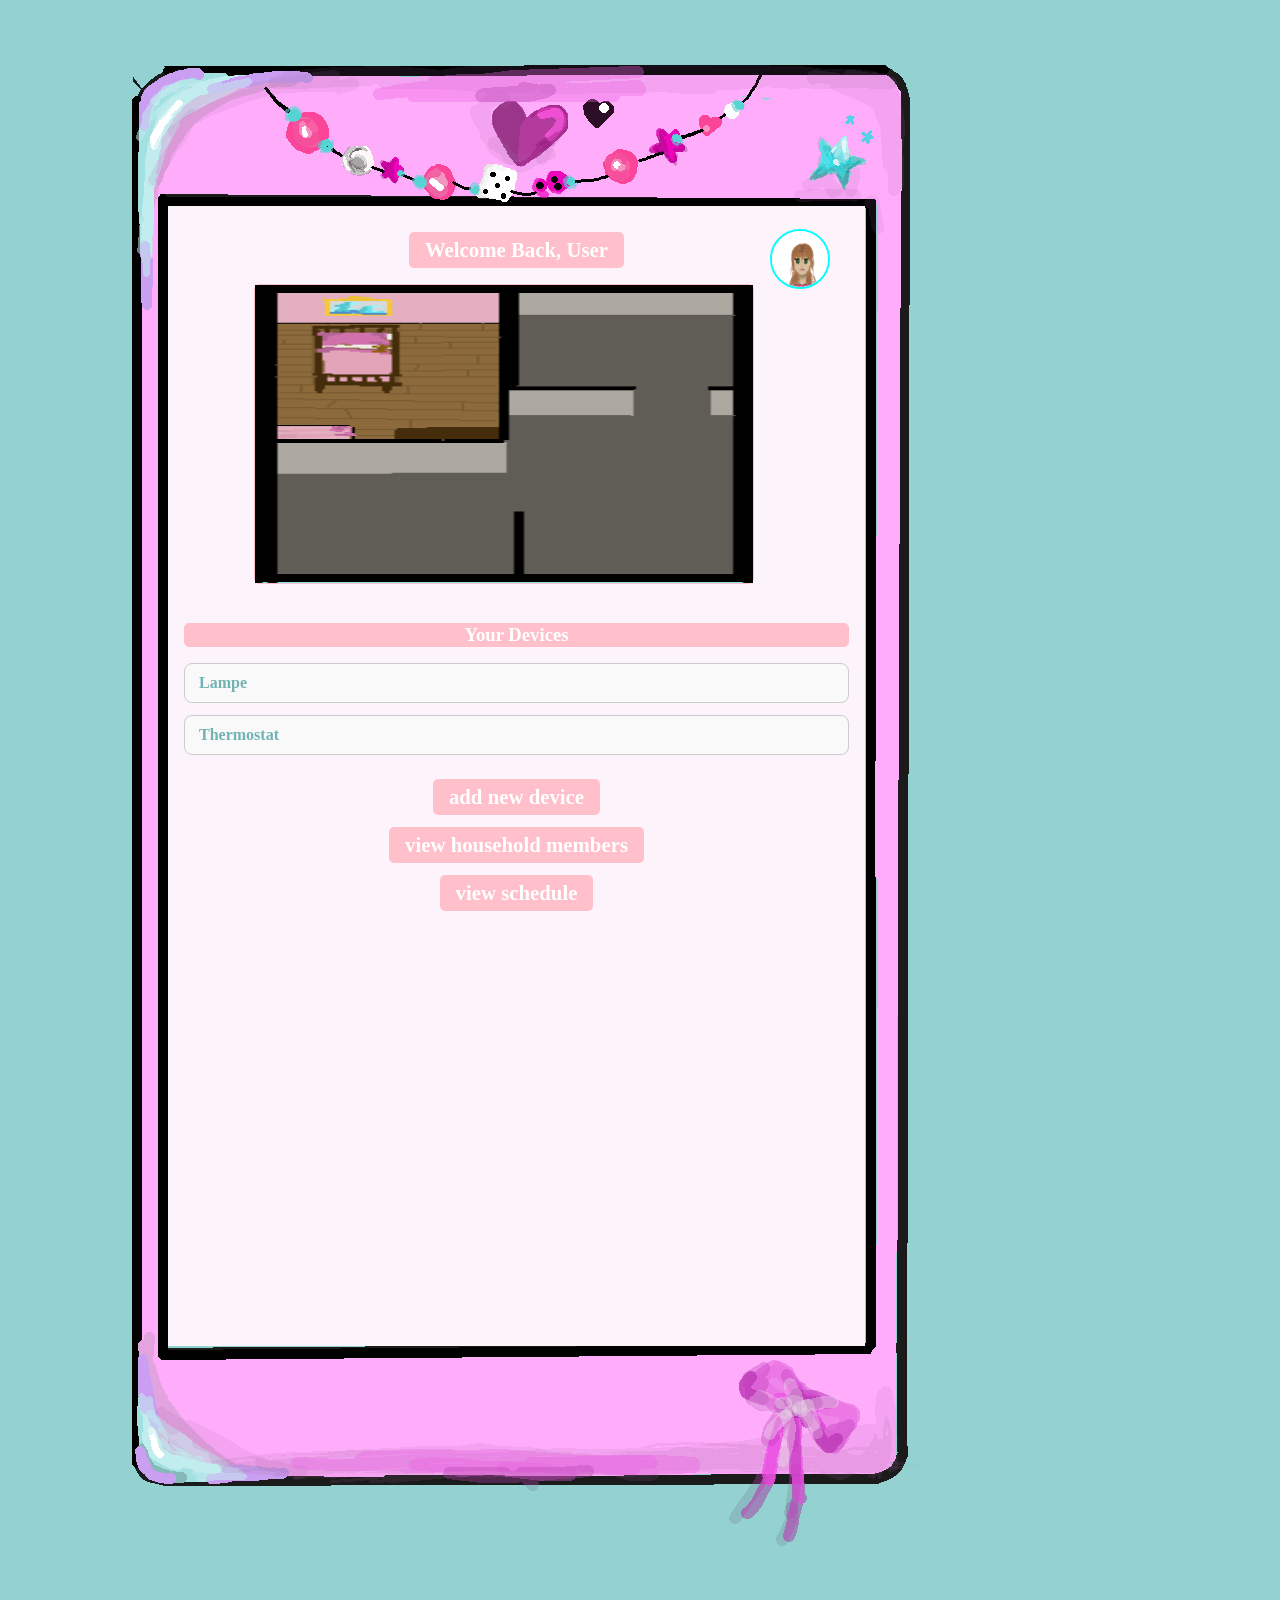
<file: dashboard.html>
<!DOCTYPE html>
<html>

<head>
<title>Dashboard – The Coolest Smart Home App</title>
<link rel="stylesheet" href="style.css">
</head>

<body>
<div id="phone-container">
  <img id="phone-frame" src="Phone_html_layout.png" alt="Phone Frame">
  <div id="wrapper">

    <h2 class="welcome-message" id="welcomeMessage">Welcome Back, User</h2>

    <div class="top-row">
      
      <div style="align-items: center; align-content: center;" class="placeholder-image" id="mainImage">
        <img src="Room_Layout.png" alt="" style="width:100%;height:100%; "> 
      </div>

      <div>
        <!-- more pop ups-->
        <button class="profile-button" id="profileButton" onclick="toggleAllowances()">
          <img src="GretaPopup.png" alt="Profilbild" id="profilePicSmall">
        </button>

        <!-- Allowances Popup -->
        <div class="allowances-popup" id="allowancesPopup">
          <h3>Allowances</h3>
          <label><input type="checkbox" name="allowance" value="lights" checked> Lichter steuern</label>
          <label><input type="checkbox" name="allowance" value="thermostat" checked> Thermostat steuern</label>
          <button style = 'color: white;' type="button" class="btn cancel collapse-button" onclick="toggleAllowances()">Back</button>
        </div>
      </div>
    </div>

    <!-- config devices (except no s cuz I was too lazy to add more than one) -->
    <div class="devices-section">
      <h3>Your Devices</h3>

      <!-- Lamp-->
      <div class="device-card" onclick="toggleDevice('lampConfig')">
        <span class="device-name">  Lampe</span>
        <div class="device-config" id="lampConfig">
          <div class="lamp-control">
            <label><input type="checkbox" id="lampOn" checked> An</label>
            <!-- Lampe -->
<label style="color: pink;">Helligkeit:
  <input type="range" id="lampBrightness" min="0" max="100" value="70" step="25" list="brightnessTicks">
  <datalist id="brightnessTicks">
      <option value="0"></option>
      <option value="25"></option>
      <option value="50"></option>
      <option value="75"></option>
      <option value="100"></option>
  </datalist>
  <div class="scale-labels">
      <span>0</span><span>25</span><span>50</span><span>75</span><span>100</span>
  </div>
</label>
          </div>
        </div>
      </div>

      <!-- Thermostat -->
      <div class="device-card" onclick="toggleDevice('thermostatConfig')">
        <span class="device-name";>Thermostat</span>
        <div class="device-config" id="thermostatConfig">
          <div class="temp-control">
            <button type="button" onclick="event.stopPropagation(); changeTemp(-1)">−</button>
            <span class="temp-value" id="tempValue" style="color: pink;">21°C</span>
            <button type="button" onclick="event.stopPropagation(); changeTemp(1)">+</button>
          </div>
        </div>
      </div>

      <div class="device-card" onclick="toggleDevice('soundbarConfig')" id="soundbarCard" style="display: none;">
        <span class="device-name">JBL Soundbar</span>
        <div class="device-config" id="soundbarConfig">

            <div class="now-playing" style="text-align: center; margin-bottom: 10px;">
                <p  style=" color: rgb(249, 205, 212);" id="songTitle" style="margin: 0; font-weight: bold;">Blinding Lights</p>
                <p id="songArtist" style="margin: 0; font-size: 1.5em; color: white; background-color: pink; border-radius: 10px;">The Weeknd</p>
            </div>

            <!-- Progress Bar Song -->
<div class="progress-control" style="margin-bottom: 10px;">
  <input type="range" id="songProgress" min="0" max="100" value="30" step="25" list="progressTicks"
         onclick="event.stopPropagation()" oninput="event.stopPropagation()">
  <datalist id="progressTicks">
      <option value="0"></option>
      <option value="25"></option>
      <option value="50"></option>
      <option value="75"></option>
      <option value="100"></option>
  </datalist>
</div>

            <div class="player-controls" style="display: flex; justify-content: center; gap: 15px; margin-bottom: 10px;">
                <button class="btn" type="button" onclick="event.stopPropagation(); prevSong()">⏮</button>
                <button class="btn"   type="button" id="playPauseBtn" onclick="event.stopPropagation(); togglePlay()">⏸</button>
                <button class="btn" type="button" onclick="event.stopPropagation(); nextSong()">⏭</button>
            </div>

            <!-- Soundbar Vol -->
<label>Volume:
  <input type="range" id="soundbarVolume" min="0" max="100" value="50" step="25" list="volumeTicks"
         onclick="event.stopPropagation()" oninput="event.stopPropagation()">
  <datalist id="volumeTicks">
      <option value="0"></option>
      <option value="25"></option>
      <option value="50"></option>
      <option value="75"></option>
      <option value="100"></option>
  </datalist>
  <div class="scale-labels">
      <span>0</span><span>25</span><span>50</span><span>75</span><span>100</span>
  </div>
</label>

        </div><!-- soundbarConfig -->
      </div><!-- soundbarCard -->

    </div><!-- devices-section closing tag-->

    <!-- hyperlinks -->
    <div class="dashboard-links">
      <a href="devices.html"><h2 class="hover">add new device</h2></a>
      <a href="members.html"><h2 class="hover">view household members</h2></a>
      <a href="schedule.html"><h2 class="hover">view schedule</h2></a>
    </div>

  </div><!-- wrapper closing tag -->
</div>
</body>

<script>

const params = new URLSearchParams(window.location.search);
const userName = params.get("name") || "User";
document.getElementById("welcomeMessage").textContent = "Welcome Back, " + userName;

function toggleAllowances() {
  const popup = document.getElementById("allowancesPopup");
  popup.style.display = (popup.style.display === "block") ? "none" : "block";
}

function toggleDevice(configId) {
  const config = document.getElementById(configId);
  if (config) {
    const isVisible = config.style.display === "block";
 
    document.querySelectorAll(".device-config").forEach((el) => {
      el.style.display = "none";
    });

    config.style.display = isVisible ? "none" : "block";
  }
}

let temperature = 21;
function changeTemp(delta) {
  temperature += delta;
  document.getElementById("tempValue").textContent = temperature + "°C";
}



let dv = document.referrer;
if (dv == 'devices.html') {
    checkSoundbarAdded();
}

function checkSoundbarAdded() {
    const alreadyAdded = localStorage.getItem('JBLAdded') === 'true';
    if (alreadyAdded) {
        document.getElementById('soundbarCard').style.display = 'block';
    }
}
</script>
</html>
</file>
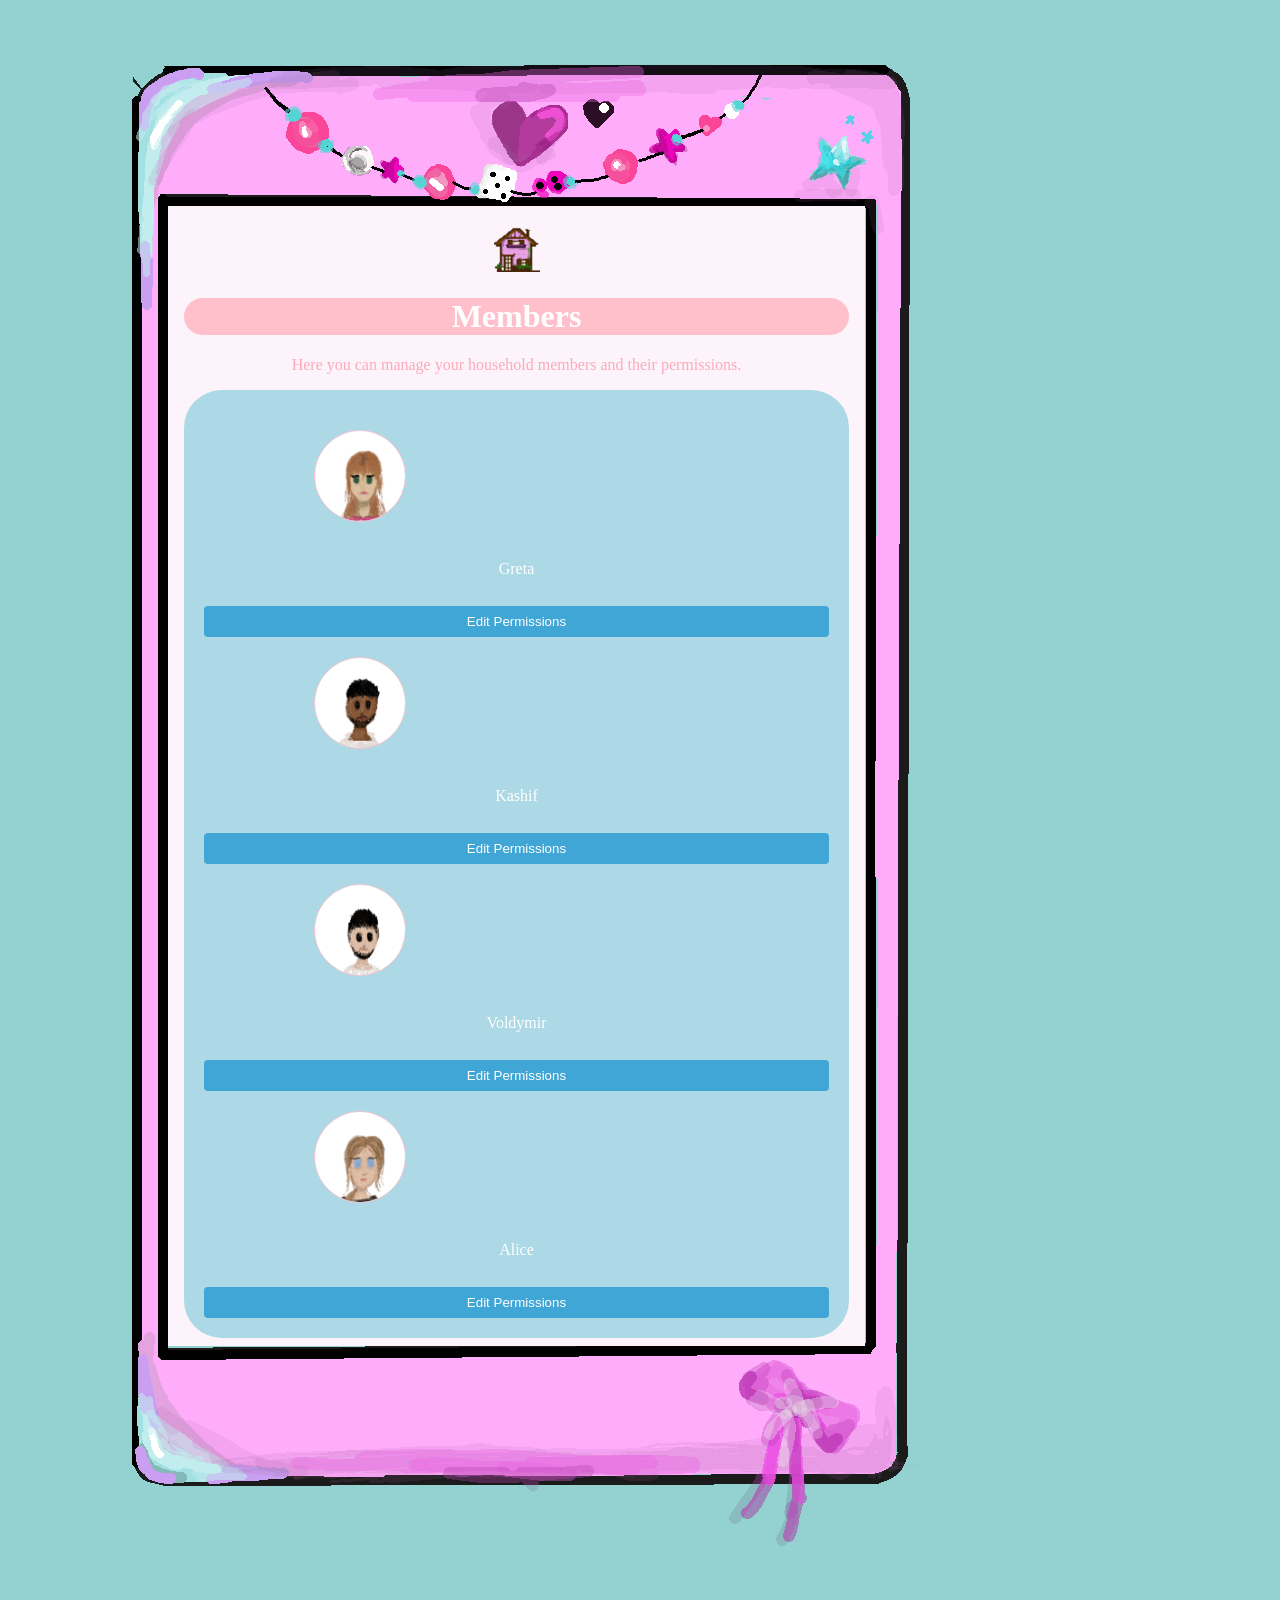
<file: members.html>
<!DOCTYPE html>
<html>
    <head>
        <link rel="stylesheet" href="style.css">
    </head>
    <body>
<div id="phone-container">
  <img id="phone-frame" src="Phone_html_layout.png" alt="Phone Frame">
  <div id="wrapper">

    <a href="dashboard.html"><img src="HomeButton.png" alt="Go to Dashboard" class="HomeButton"></a>
    <div>
        <h1 style="background-color: pink; border-radius: 1cm;">Members</h1>
        <p style="color: rgb(253, 170, 184);">Here you can manage your household members and their permissions.</p>

        <div id="members_list" style="background-color: lightblue; border-radius: 1cm; padding: 20px; flex: auto;">

            <!-- Greta -->
            <div class="members-list">
                <img src="GretaPopup.png" alt="Profilbild" class="profile-pic-small" style="margin-left: 110px;">
                <p>Greta</p>
                <button class="btn" onclick="togglePopup('1')">Edit Permissions</button>

                <div id="1" class="Popupmembers" style="display: none;">
                    <h2 style="background-color: rgb(167, 235, 235);">Gretas Popup</h2>
                    <div class="checkbox-div"></div>
                    <input class="checkbox" type="checkbox" name="allowance" value="lights" checked> Lights <br>
                    <input class="checkbox" type="checkbox" name="allowance" value="Thermostate" checked> Therm<br>
                </div>
            </div>

            <!-- Kashif -->
            <div class="members-list">
                <img src="KashifPopup.png" alt="Profilbild" class="profile-pic-small" style="margin-left: 110px;">
                <p>Kashif</p>
                <button class="btn" onclick="togglePopup('2')">Edit Permissions</button>

                <div id="2" class="Popupmembers" style="display: none;">
                    <h2 style="background-color: rgb(167, 235, 235);">Kashifs Popup</h2>
                    <div class="checkbox-div"></div>
                    <input class="checkbox" type="checkbox" name="allowance" value="lights" checked> Lights <br>
                    <input class="checkbox" type="checkbox" name="allowance" value="Thermostate" checked> Therm<br>
                </div>
            </div>

            <!-- Voldymir -->
            <div class="members-list">
                <img src="VovaPopup.png" alt="Profilbild" class="profile-pic-small" style="margin-left: 110px;">
                <p style="color: white;">Voldymir</p>
                <button class="btn" onclick="togglePopup('3')">Edit Permissions</button>

                <div id="3" class="Popupmembers" style="display: none;">
                    <h2 style="background-color: rgb(167, 235, 235);">Voldymir's Popup</h2>
                    <div class="checkbox-div"></div>
                    <input class="checkbox" type="checkbox" name="allowance" value="lights" checked> Lights <br>
                    <input class="checkbox" type="checkbox" name="allowance" value="Thermostate" checked> Therm<br>
                </div>
            </div>

            <!-- Alice -->
            <div class="members-list">
                <img src="AlicePopup.png" alt="Profilbild" class="profile-pic-small" style="margin-left: 110px;">
                <p>Alice</p>
                <button class="btn" onclick="togglePopup('4')">Edit Permissions</button>

                <div id="4" class="Popupmembers" style="display: none;">
                    <h2 style="background-color: rgb(167, 235, 235);">Alice' Popup</h2>
                    <div class="checkbox-div"></div>
                    <input class="checkbox" type="checkbox" name="allowance" value="lights" checked> Lights <br>
                    <input class="checkbox" type="checkbox" name="allowance" value="Thermostate" checked> Therm<br>
                </div>
            </div>

        </div>
    </div>
  </div>
</div>

    </body>

    <script>

        function togglePopup(memberId) {
            const popup = document.getElementById(memberId);
            const isOpen = popup.style.display === 'block';

          
            document.querySelectorAll('.Popupmembers').forEach(p => p.style.display = 'none');

            
            if (!isOpen) {
                popup.style.display = 'block';
                document.addEventListener('click', closePopup);
            }
        }

       // auto closes popup when clicking outside of it
        function closePopup(event) {
            const openPopup = document.querySelector('.Popupmembers[style*="display: block"]');
            if (openPopup && !openPopup.contains(event.target) && !event.target.classList.contains('btn')) {
                openPopup.style.display = 'none';
                document.removeEventListener('click', closePopup);
            }
        }
    </script>
</html>
</file>
<file: style.css>
/* don't read ts its trash  but atleast it works :) */

body{
    background-color:rgb(148, 210, 210);
    cursor: url('paw-cursor.png'), auto;
    color: white;
}
#phone-container {
position: relative;
width: 1000px;      
max-width: 100%;
  }
#phone-frame {
display: block;
width: 100%;
height: auto;
  }
/* place wrapper div inside phone frame*/
#wrapper { 
position: absolute;
left: 16%;
top: 12.4%;
width: 69.7%;
height: 71.25%;
overflow-y: auto;
overflow-x: hidden;
box-sizing: border-box;
padding: 16px;
z-index: 1;
background-color: rgb(252, 243, 251);
overflow: scroll;
text-align: center;
  }
/* Login-Titel */
.title {
background-color: rgb(180, 243, 178);
  }
/* Einheitliches Aussehen für h2 — egal ob frei oder im Button */
h2 {
background-color: pink;
border-radius: 5px;
margin: 0;
padding: 6px 16px;
font-size: 1.3rem;
display: inline-block;
font-family: inherit;
  }
/* Container für "in" / "on", damit beide nebeneinander gleich behandelt werden */
.nav-tabs {
display: flex;
align-items: center;
gap: 40px;
margin: 20px 0;
  }
/* Button-Reset, damit er sich wie ein neutraler Wrapper verhält */
.open-button {
background: none;
border: none;
padding: 0;
margin: 0;
cursor: pointer;
font: inherit;
line-height: 1;
  }
/* Popup-Formular */
.form-popup {
display: none;
position: absolute;
top: 120px;
left: 50%;
transform: translateX(-50%);
min-height: 500px;
height: auto;
width: 300px;
text-align: center;
border: 2px solid #333;
background-color: #fff;
border-radius: 8px;
z-index: 10;
margin-top: 50px;
padding-bottom: 20px;
  }
.form-container {
display: flex;
flex-direction: column;
align-items: center;
padding: 0 20px;
  }
.form-title {
margin: 30px 0 20px 0;
  }
/* Labels: Margin in alle Richtungen */
.form-container label {
display: block;
width: 100%;
text-align: left;
margin: 16px 12px 6px 4px;
  }
.form-container input {
display: block;
width: 100%;
box-sizing: border-box;
margin: 0 0 16px 0;
padding: 8px 10px;
border: 1px solid #ccc;
border-radius: 4px;
  }
.form-buttons {
display: flex;
justify-content: center;
gap: 12px;
margin-top: 20px;
  }
.btn {
padding: 8px 20px;
border: none;
border-radius: 4px;
background-color: rgb(64, 166, 214);
color: white;
cursor: pointer;
  }
.btn.cancel {
background-color: pink;
color: black;
  }
.error-message {
color: #c0392b;
font-size: 0.85rem;
margin-top: -8px;
margin-bottom: 8px;
display: none;
  }

/* ---------- Account-found Bestätigung im Login-Popup ---------- */
.account-found {
display: none;
flex-direction: column;
align-items: center;
padding: 0 20px;
color: rgb(114, 178, 178);
  }
.account-found p.found-message {
margin: 20px 0 16px 0;
font-weight: bold;
color: rgb(127, 203, 203);
  }
.profile-pic-small {
width: 90px;
height: 90px;
border-radius: 50%;
object-fit: cover;
border: 1px solid pink;
background-color: aqua;
margin-bottom: 10px;
  }
.account-found .user-name {
font-size: 1.1rem;
font-weight: bold;
margin-bottom: 16px;
  }
.signin-link {
display: inline-block;
text-decoration: none;
padding: 8px 24px;
border-radius: 4px;
background-color: #4caf50;
color: white;
font-weight: bold;
  }

/* ---------- Dashboard ---------- */
.welcome-message {
margin: 10px 0 16px 0;
  }
.top-row {
display: flex;
align-items: flex-start;
justify-content: center;
gap: 16px;
  }
.placeholder-image {
width: 500px;
height: 300px;
background-color: rgb(137, 247, 247);
border: 1px solid pink;
border-radius: 6px;
display: flex;
align-items: center;
justify-content: center;
color: #777;
font-size: 0.9rem;
box-sizing: border-box;
margin-left: 50px;
  }
.profile-button {
width: 60px;
height: 60px;
border-radius: 50%;
overflow: hidden;
border: 2px solid aqua;
padding: 0;
cursor: pointer;
background-color: #eee;
flex-shrink: 0;
position: relative;
top: -55px;
  }
.profile-button img {
width: 100%;
height: 100%;
object-fit: cover;
  }
.allowances-popup {
display: none;
margin-top: 10px;
border: 1px solid #333;
border-radius: 8px;
padding: 12px;
background-color: #fff;
text-align: left;
width: 100%;
box-sizing: border-box;
color: rgb(82, 211, 211);
  }
.allowances-popup h3 {
margin: 0 0 8px 0;
font-size: 1rem;
  }
.allowances-popup label {
display: block;
margin: 6px 0;
font-weight: normal;
  }
.collapse-button {
margin-top: 8px;
  }

.devices-section {
margin-top: 20px;
display: flex;
flex-direction: column;
gap: 12px;
text-align: left;
  }
.devices-section h3 {
text-align: center;
margin-bottom: 4px;
border: 1px solid pink;
border-radius: 5px;
background-color: pink;
  }
.device-card {
border: 1px solid #ccc;
border-radius: 8px;
padding: 10px 14px;
cursor: pointer;
background-color: #f9f9f9;
  }
.device-card .device-name {
font-weight: bold;
color: rgb(114, 178, 178);
  }
.device-config {
display: none;
margin-top: 10px;
padding-top: 10px;
border-top: 1px dashed #ccc;
  }
.temp-control {
display: flex;
align-items: center;
justify-content: center;
gap: 16px;;
  }
.temp-control button {
width: 36px;
height: 36px;
border-radius: 50%;
border: 1px solid pink;
background-color: #fff;
font-size: 1.1rem;
cursor: pointer;
  }
.temp-value {
font-size: 1.2rem;
font-weight: bold;
min-width: 50px;
text-align: center;
  }
.lamp-control {
display: flex;
align-items: center;
justify-content: center;
gap: 12px;
  }

.dashboard-links {
margin-top: 24px;
display: flex;
flex-direction: column;
gap: 12px;
align-items: center;
  }
.dashboard-links a {
text-decoration: none;
color: inherit;
display: inline-block;
  }

  HomeButton{
    background-color:black;
    border-radius: 5px;
    width: 50px;
    height: 50px;
    align-items: center;

  }

  /* ---------- Members-Seite ---------- */
.members-list {
margin-top: 20px;
display: flex;
flex-direction: column;
gap: 12px;
  }

  .Popupmembers{
/*display: none;*/
background-color: white;
color: rgb(127, 203, 203);
border-radius: 10px ;
align-items: center;
position: absolute;

  }

  .checkbox-div{
    background-color: white;
    margin-top: 10px;
    color: rgb(142, 200, 195);
    align-items: center;
    border-radius: 5px;
    padding: 5px;
    width: 330px;
    overflow: scroll;
    height: 50px;
  }

  .checkbox{
    background-color: pink;
  }
</file>
